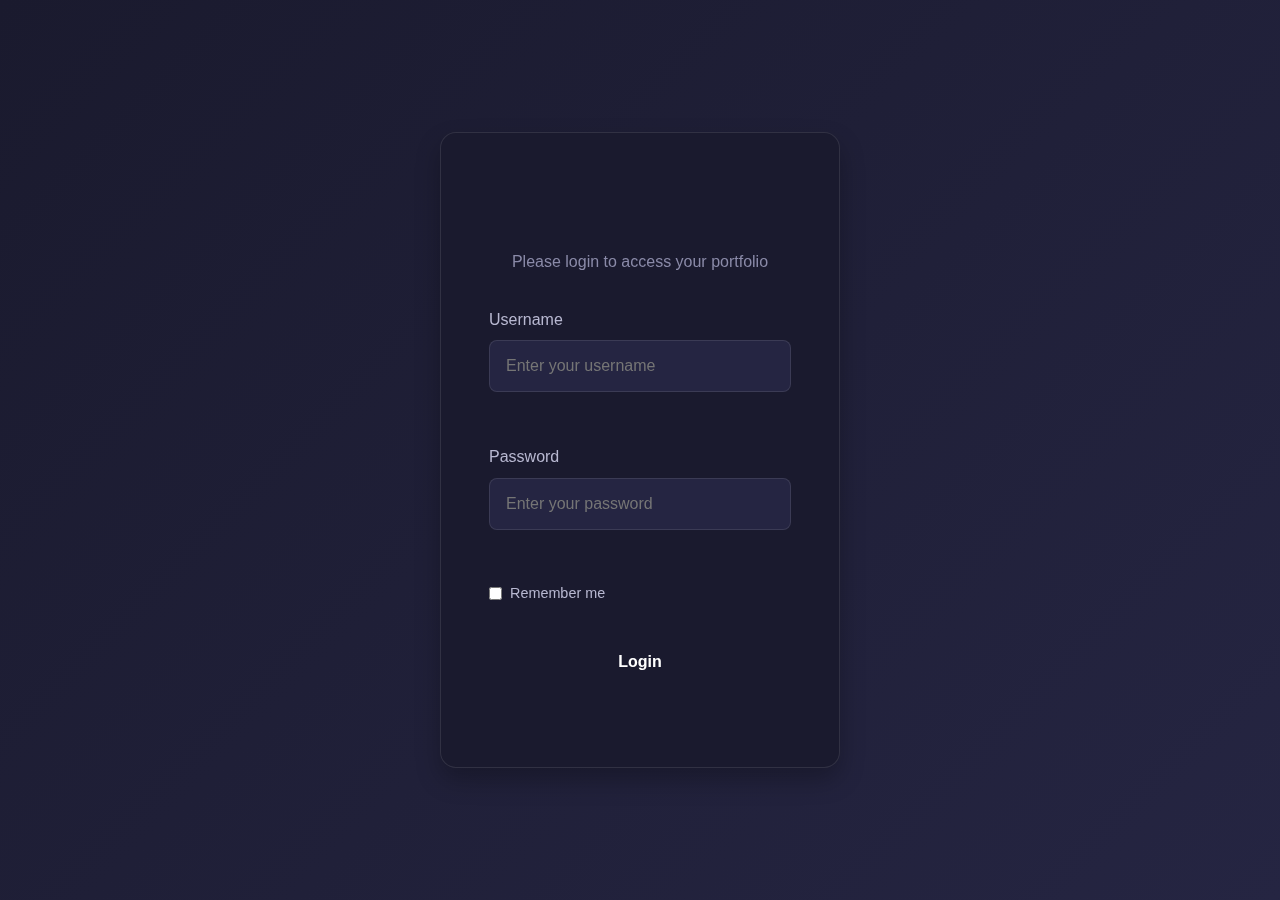
<file: index.html>
<!DOCTYPE html>
<html lang="en">
<head>
    <meta charset="UTF-8">
    <meta name="viewport" content="width=device-width, initial-scale=1.0">
    <meta name="description" content="Michael Mwanza - University of Lusaka Student Portfolio">
    <title>Michael Mwanza - Login</title>
    <link rel="stylesheet" href="style.css">
    <link rel="icon" href="data:image/svg+xml,<svg xmlns=%22http://www.w3.org/2000/svg%22 viewBox=%220 0 100 100%22><text y=%22.9em%22 font-size=%2290%22>🎓</text></svg>">
</head>
<body class="login-body">
    <div class="login-container">
        <div class="login-card">
            <h1>Welcome Back</h1>
            <p>Please login to access your portfolio</p>
            
            <form id="loginForm">
                <div class="input-group">
                    <label for="username">Username</label>
                    <input type="text" id="username" name="username" placeholder="Enter your username">
                    <span class="error-message" id="usernameError"></span>
                </div>
                
                <div class="input-group">
                    <label for="password">Password</label>
                    <input type="password" id="password" name="password" placeholder="Enter your password">
                    <span class="error-message" id="passwordError"></span>
                </div>
                
                <div class="remember-me">
                    <input type="checkbox" id="remember" name="remember">
                    <label for="remember">Remember me</label>
                </div>
                
                <button type="submit" class="login-btn">Login</button>
            </form>
            
            
                
            </div>
        </div>
    </div>

    <script>
        document.getElementById('loginForm').addEventListener('submit', function(e) {
            e.preventDefault();
            
            const username = document.getElementById('username').value;
            const password = document.getElementById('password').value;
            let isValid = true;
            
            // Clear previous errors
            document.getElementById('usernameError').textContent = '';
            document.getElementById('passwordError').textContent = '';
            
            // Username validation
            if (username.trim() === '') {
                document.getElementById('usernameError').textContent = 'Username is required';
                isValid = false;
            } else if (username.length < 4) {
                document.getElementById('usernameError').textContent = 'Username must be at least 4 characters';
                isValid = false;
            }
            
            // Password validation
            if (password.trim() === '') {
                document.getElementById('passwordError').textContent = 'Password is required';
                isValid = false;
            } else if (password.length < 6) {
                document.getElementById('passwordError').textContent = 'Password must be at least 6 characters';
                isValid = false;
            }
            
            // If valid, redirect to home page
            if (isValid) {
                // In a real application, you would authenticate with a server
                // For this demo, we'll just redirect
                window.location.href = 'home.html';
            }
        });
    </script>
</body>
</html>
</file>
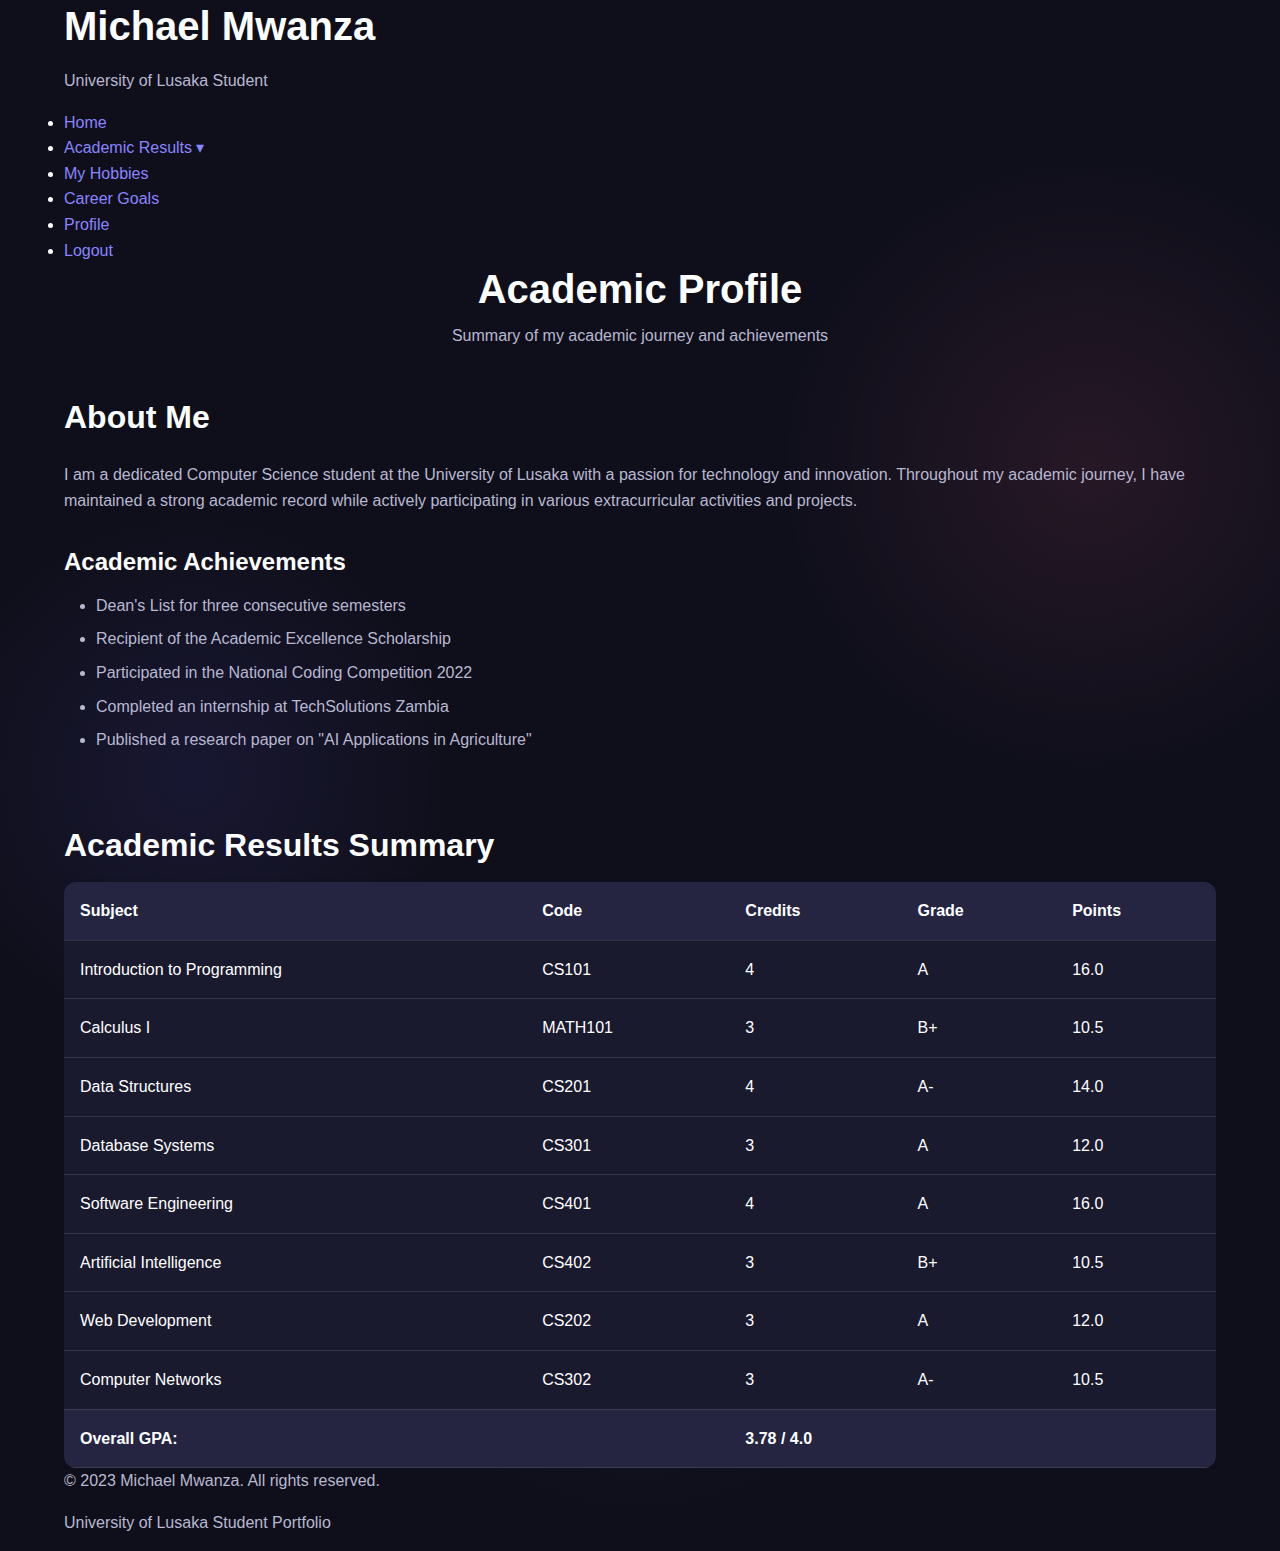
<file: profile.html>
<!-- profile.html -->
<!DOCTYPE html>
<html lang="en">
<head>
    <meta charset="UTF-8">
    <meta name="viewport" content="width=device-width, initial-scale=1.0">
    <meta name="description" content="Michael Mwanza - University of Lusaka Student Portfolio">
    <title>Michael Mwanza - Profile</title>
    <link rel="stylesheet" href="style.css">
    <link rel="icon" href="data:image/svg+xml,<svg xmlns=%22http://www.w3.org/2000/svg%22 viewBox=%220 0 100 100%22><text y=%22.9em%22 font-size=%2290%22>🎓</text></svg>">
</head>
<body>
    <header>
        <div class="container">
            <div class="logo">
                <h1>Michael Mwanza</h1>
                <p>University of Lusaka Student</p>
            </div>
            <nav>
                <ul>
                    <li><a href="home.html">Home</a></li>
                    <li class="dropdown">
                        <a href="#">Academic Results ▾</a>
                        <ul class="dropdown-menu">
                            <li><a href="year1.html">Year 1 Results</a></li>
                            <li><a href="year2.html">Year 2 Results</a></li>
                            <li><a href="year3.html">Year 3 Results</a></li>
                            <li><a href="year4.html">Year 4 Results</a></li>
                        </ul>
                    </li>
                    <li><a href="page1.html">My Hobbies</a></li>
                    <li><a href="page2.html">Career Goals</a></li>
                    <li><a href="profile.html" class="active">Profile</a></li>
                    <li><a href="index.html" class="logout">Logout</a></li>
                </ul>
            </nav>
            <div class="mobile-menu-btn">
                <span></span>
                <span></span>
                <span></span>
            </div>
        </div>
    </header>

    <main>
        <div class="container">
            <section class="profile-header">
                <h1>Academic Profile</h1>
                <p>Summary of my academic journey and achievements</p>
            </section>

            <section class="profile-content">
                <div class="profile-summary">
                    <h2>About Me</h2>
                    <p>I am a dedicated Computer Science student at the University of Lusaka with a passion for technology and innovation. Throughout my academic journey, I have maintained a strong academic record while actively participating in various extracurricular activities and projects.</p>
                    
                    <h3>Academic Achievements</h3>
                    <ul>
                        <li>Dean's List for three consecutive semesters</li>
                        <li>Recipient of the Academic Excellence Scholarship</li>
                        <li>Participated in the National Coding Competition 2022</li>
                        <li>Completed an internship at TechSolutions Zambia</li>
                        <li>Published a research paper on "AI Applications in Agriculture"</li>
                    </ul>
                </div>

                <div class="results-table-container">
                    <h2>Academic Results Summary</h2>
                    <table class="results-table">
                        <thead>
                            <tr>
                                <th>Subject</th>
                                <th>Code</th>
                                <th>Credits</th>
                                <th>Grade</th>
                                <th>Points</th>
                            </tr>
                        </thead>
                        <tbody>
                            <tr>
                                <td>Introduction to Programming</td>
                                <td>CS101</td>
                                <td>4</td>
                                <td>A</td>
                                <td>16.0</td>
                            </tr>
                            <tr>
                                <td>Calculus I</td>
                                <td>MATH101</td>
                                <td>3</td>
                                <td>B+</td>
                                <td>10.5</td>
                            </tr>
                            <tr>
                                <td>Data Structures</td>
                                <td>CS201</td>
                                <td>4</td>
                                <td>A-</td>
                                <td>14.0</td>
                            </tr>
                            <tr>
                                <td>Database Systems</td>
                                <td>CS301</td>
                                <td>3</td>
                                <td>A</td>
                                <td>12.0</td>
                            </tr>
                            <tr>
                                <td>Software Engineering</td>
                                <td>CS401</td>
                                <td>4</td>
                                <td>A</td>
                                <td>16.0</td>
                            </tr>
                            <tr>
                                <td>Artificial Intelligence</td>
                                <td>CS402</td>
                                <td>3</td>
                                <td>B+</td>
                                <td>10.5</td>
                            </tr>
                            <tr>
                                <td>Web Development</td>
                                <td>CS202</td>
                                <td>3</td>
                                <td>A</td>
                                <td>12.0</td>
                            </tr>
                            <tr>
                                <td>Computer Networks</td>
                                <td>CS302</td>
                                <td>3</td>
                                <td>A-</td>
                                <td>10.5</td>
                            </tr>
                        </tbody>
                        <tfoot>
                            <tr>
                                <td colspan="2"><strong>Overall GPA:</strong></td>
                                <td colspan="3"><strong>3.78 / 4.0</strong></td>
                            </tr>
                        </tfoot>
                    </table>
                </div>
            </section>
        </div>
    </main>

    <footer>
        <div class="container">
            <p>&copy; 2023 Michael Mwanza. All rights reserved.</p>
            <p>University of Lusaka Student Portfolio</p>
        </div>
    </footer>

    <script>
        // Mobile menu toggle
        document.querySelector('.mobile-menu-btn').addEventListener('click', function() {
            document.querySelector('nav').classList.toggle('active');
        });
    </script>
</body>
</html>
</file>
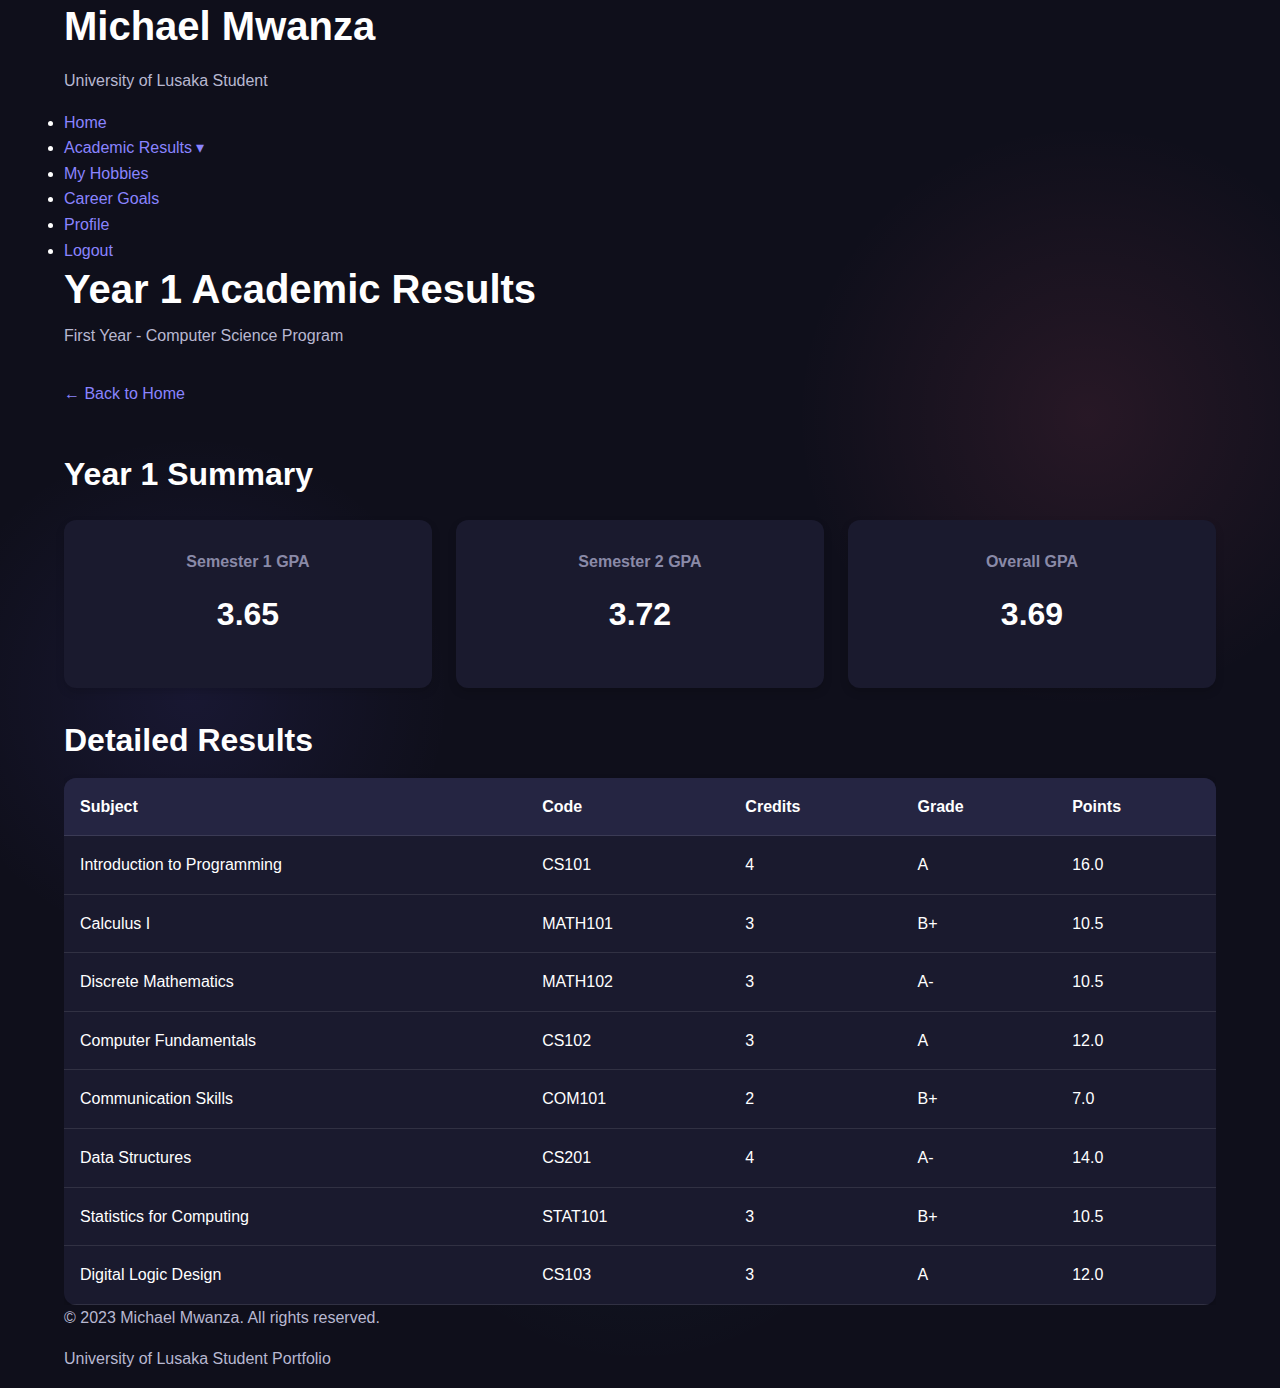
<file: year1.html>
<!-- year1.html (similar structure for year2.html, year3.html, year4.html) -->
<!DOCTYPE html>
<html lang="en">
<head>
    <meta charset="UTF-8">
    <meta name="viewport" content="width=device-width, initial-scale=1.0">
    <meta name="description" content="Michael Mwanza - University of Lusaka Student Portfolio">
    <title>Michael Mwanza - Year 1 Results</title>
    <link rel="stylesheet" href="style.css">
    <link rel="icon" href="data:image/svg+xml,<svg xmlns=%22http://www.w3.org/2000/svg%22 viewBox=%220 0 100 100%22><text y=%22.9em%22 font-size=%2290%22>🎓</text></svg>">
</head>
<body>
    <header>
        <div class="container">
            <div class="logo">
                <h1>Michael Mwanza</h1>
                <p>University of Lusaka Student</p>
            </div>
            <nav>
                <ul>
                    <li><a href="home.html">Home</a></li>
                    <li class="dropdown">
                        <a href="#" class="active">Academic Results ▾</a>
                        <ul class="dropdown-menu">
                            <li><a href="year1.html" class="active">Year 1 Results</a></li>
                            <li><a href="year2.html">Year 2 Results</a></li>
                            <li><a href="year3.html">Year 3 Results</a></li>
                            <li><a href="year4.html">Year 4 Results</a></li>
                        </ul>
                    </li>
                    <li><a href="page1.html">My Hobbies</a></li>
                    <li><a href="page2.html">Career Goals</a></li>
                    <li><a href="profile.html">Profile</a></li>
                    <li><a href="index.html" class="logout">Logout</a></li>
                </ul>
            </nav>
            <div class="mobile-menu-btn">
                <span></span>
                <span></span>
                <span></span>
            </div>
        </div>
    </header>

    <main>
        <div class="container">
            <section class="page-header">
                <h1>Year 1 Academic Results</h1>
                <p>First Year - Computer Science Program</p>
                <a href="home.html" class="back-btn">← Back to Home</a>
            </section>

            <section class="results-content">
                <div class="year-summary">
                    <h2>Year 1 Summary</h2>
                    <div class="summary-cards">
                        <div class="summary-card">
                            <h3>Semester 1 GPA</h3>
                            <p class="gpa">3.65</p>
                        </div>
                        <div class="summary-card">
                            <h3>Semester 2 GPA</h3>
                            <p class="gpa">3.72</p>
                        </div>
                        <div class="summary-card">
                            <h3>Overall GPA</h3>
                            <p class="gpa">3.69</p>
                        </div>
                    </div>
                </div>

                <div class="results-table-container">
                    <h2>Detailed Results</h2>
                    <table class="results-table">
                        <thead>
                            <tr>
                                <th>Subject</th>
                                <th>Code</th>
                                <th>Credits</th>
                                <th>Grade</th>
                                <th>Points</th>
                            </tr>
                        </thead>
                        <tbody>
                            <tr>
                                <td>Introduction to Programming</td>
                                <td>CS101</td>
                                <td>4</td>
                                <td>A</td>
                                <td>16.0</td>
                            </tr>
                            <tr>
                                <td>Calculus I</td>
                                <td>MATH101</td>
                                <td>3</td>
                                <td>B+</td>
                                <td>10.5</td>
                            </tr>
                            <tr>
                                <td>Discrete Mathematics</td>
                                <td>MATH102</td>
                                <td>3</td>
                                <td>A-</td>
                                <td>10.5</td>
                            </tr>
                            <tr>
                                <td>Computer Fundamentals</td>
                                <td>CS102</td>
                                <td>3</td>
                                <td>A</td>
                                <td>12.0</td>
                            </tr>
                            <tr>
                                <td>Communication Skills</td>
                                <td>COM101</td>
                                <td>2</td>
                                <td>B+</td>
                                <td>7.0</td>
                            </tr>
                            <tr>
                                <td>Data Structures</td>
                                <td>CS201</td>
                                <td>4</td>
                                <td>A-</td>
                                <td>14.0</td>
                            </tr>
                            <tr>
                                <td>Statistics for Computing</td>
                                <td>STAT101</td>
                                <td>3</td>
                                <td>B+</td>
                                <td>10.5</td>
                            </tr>
                            <tr>
                                <td>Digital Logic Design</td>
                                <td>CS103</td>
                                <td>3</td>
                                <td>A</td>
                                <td>12.0</td>
                            </tr>
                        </tbody>
                    </table>
                </div>
            </section>
        </div>
    </main>

    <footer>
        <div class="container">
            <p>&copy; 2023 Michael Mwanza. All rights reserved.</p>
            <p>University of Lusaka Student Portfolio</p>
        </div>
    </footer>

    <script>
        // Mobile menu toggle
        document.querySelector('.mobile-menu-btn').addEventListener('click', function() {
            document.querySelector('nav').classList.toggle('active');
        });
    </script>
</body>
</html>
</file>
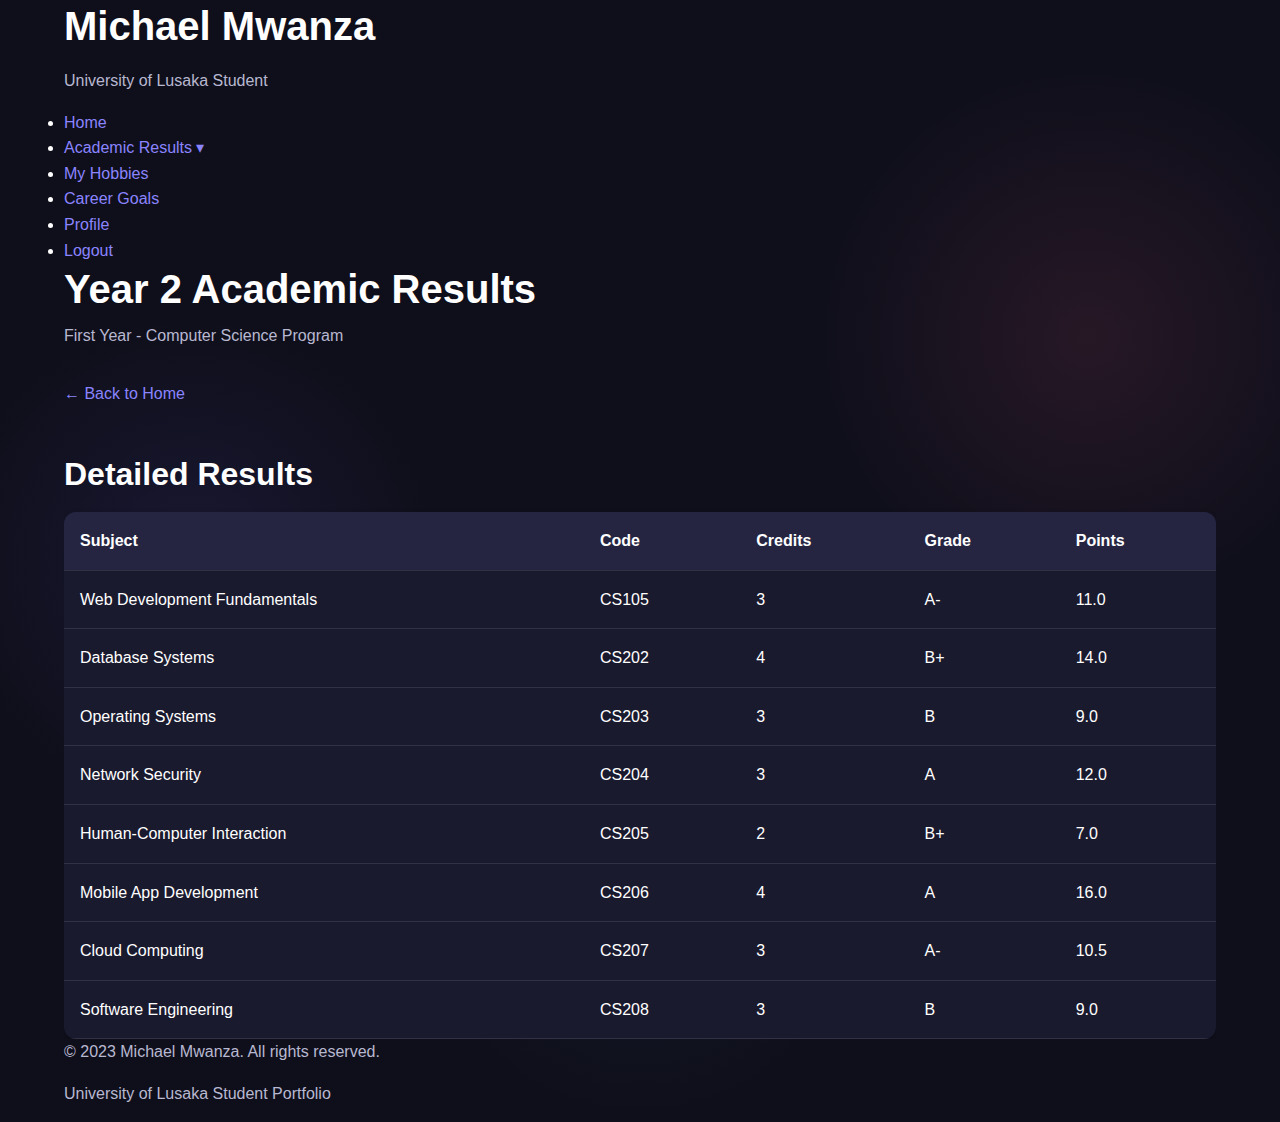
<file: year2.html>
<!-- year1.html (similar structure for year2.html, year3.html, year4.html) -->
<!DOCTYPE html>
<html lang="en">
<head>
    <meta charset="UTF-8">
    <meta name="viewport" content="width=device-width, initial-scale=1.0">
    <meta name="description" content="Michael Mwanza - University of Lusaka Student Portfolio">
    <title>Michael Mwanza - Year 2 Results</title>
    <link rel="stylesheet" href="style.css">
    <link rel="icon" href="data:image/svg+xml,<svg xmlns=%22http://www.w3.org/2000/svg%22 viewBox=%220 0 100 100%22><text y=%22.9em%22 font-size=%2290%22>🎓</text></svg>">
</head>
<body>
    <header>
        <div class="container">
            <div class="logo">
                <h1>Michael Mwanza</h1>
                <p>University of Lusaka Student</p>
            </div>
            <nav>
                <ul>
                    <li><a href="home.html">Home</a></li>
                    <li class="dropdown">
                        <a href="#" class="active">Academic Results ▾</a>
                        <ul class="dropdown-menu">
                            <li><a href="year1.html" class="active">Year 2 Results</a></li>
                            <li><a href="year2.html">Year 2 Results</a></li>
                            <li><a href="year3.html">Year 3 Results</a></li>
                            <li><a href="year4.html">Year 4 Results</a></li>
                        </ul>
                    </li>
                    <li><a href="page1.html">My Hobbies</a></li>
                    <li><a href="page2.html">Career Goals</a></li>
                    <li><a href="profile.html">Profile</a></li>
                    <li><a href="index.html" class="logout">Logout</a></li>
                </ul>
            </nav>
            <div class="mobile-menu-btn">
                <span></span>
                <span></span>
                <span></span>
            </div>
        </div>
    </header>

    <main>
        <div class="container">
            <section class="page-header">
                <h1>Year 2 Academic Results</h1>
                <p>First Year - Computer Science Program</p>
                <a href="home.html" class="back-btn">← Back to Home</a>
            </section>

            <div class="results-table-container">
    <h2>Detailed Results</h2>
    <table class="results-table">
        <thead>
            <tr>
                <th>Subject</th>
                <th>Code</th>
                <th>Credits</th>
                <th>Grade</th>
                <th>Points</th>
            </tr>
        </thead>
        <tbody>
            <tr>
                <td>Web Development Fundamentals</td>
                <td>CS105</td>
                <td>3</td>
                <td>A-</td>
                <td>11.0</td>
            </tr>
            <tr>
                <td>Database Systems</td>
                <td>CS202</td>
                <td>4</td>
                <td>B+</td>
                <td>14.0</td>
            </tr>
            <tr>
                <td>Operating Systems</td>
                <td>CS203</td>
                <td>3</td>
                <td>B</td>
                <td>9.0</td>
            </tr>
            <tr>
                <td>Network Security</td>
                <td>CS204</td>
                <td>3</td>
                <td>A</td>
                <td>12.0</td>
            </tr>
            <tr>
                <td>Human-Computer Interaction</td>
                <td>CS205</td>
                <td>2</td>
                <td>B+</td>
                <td>7.0</td>
            </tr>
            <tr>
                <td>Mobile App Development</td>
                <td>CS206</td>
                <td>4</td>
                <td>A</td>
                <td>16.0</td>
            </tr>
            <tr>
                <td>Cloud Computing</td>
                <td>CS207</td>
                <td>3</td>
                <td>A-</td>
                <td>10.5</td>
            </tr>
            <tr>
                <td>Software Engineering</td>
                <td>CS208</td>
                <td>3</td>
                <td>B</td>
                <td>9.0</td>
            </tr>
        </tbody>
    </table>
</div>
                            </tr>
                        </tbody>
                    </table>
                </div>
            </section>
        </div>
    </main>

    <footer>
        <div class="container">
            <p>&copy; 2023 Michael Mwanza. All rights reserved.</p>
            <p>University of Lusaka Student Portfolio</p>
        </div>
    </footer>

    <script>
        // Mobile menu toggle
        document.querySelector('.mobile-menu-btn').addEventListener('click', function() {
            document.querySelector('nav').classList.toggle('active');
        });
    </script>
</body>
</html>
</file>
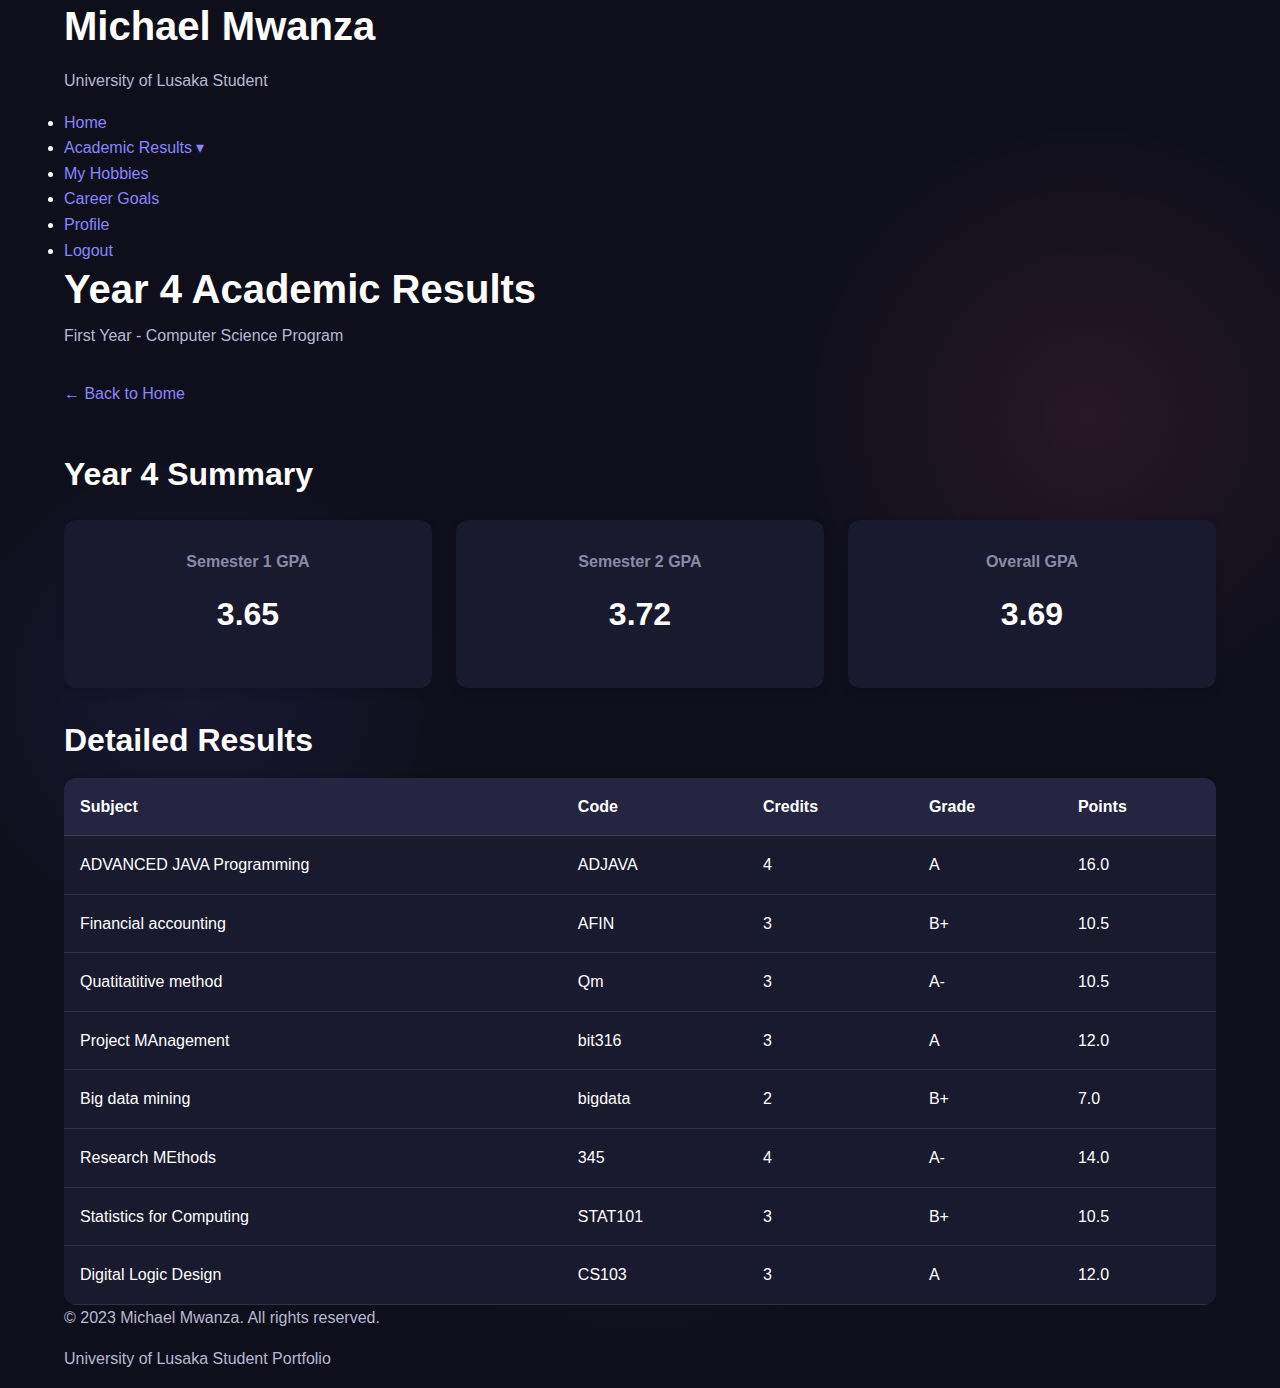
<file: year4.html>
<!-- year1.html (similar structure for year2.html, year3.html, year4.html) -->
<!DOCTYPE html>
<html lang="en">
<head>
    <meta charset="UTF-8">
    <meta name="viewport" content="width=device-width, initial-scale=1.0">
    <meta name="description" content="Michael Mwanza - University of Lusaka Student Portfolio">
    <title>Michael Mwanza - Year 4 Results</title>
    <link rel="stylesheet" href="style.css">
    <link rel="icon" href="data:image/svg+xml,<svg xmlns=%22http://www.w3.org/2000/svg%22 viewBox=%220 0 100 100%22><text y=%22.9em%22 font-size=%2290%22>🎓</text></svg>">
</head>
<body>
    <header>
        <div class="container">
            <div class="logo">
                <h1>Michael Mwanza</h1>
                <p>University of Lusaka Student</p>
            </div>
            <nav>
                <ul>
                    <li><a href="home.html">Home</a></li>
                    <li class="dropdown">
                        <a href="#" class="active">Academic Results ▾</a>
                        <ul class="dropdown-menu">
                            <li><a href="year1.html" class="active">Year 4 Results</a></li>
                            <li><a href="year2.html">Year 2 Results</a></li>
                            <li><a href="year3.html">Year 3 Results</a></li>
                            <li><a href="year4.html">Year 4 Results</a></li>
                        </ul>
                    </li>
                    <li><a href="page1.html">My Hobbies</a></li>
                    <li><a href="page2.html">Career Goals</a></li>
                    <li><a href="profile.html">Profile</a></li>
                    <li><a href="index.html" class="logout">Logout</a></li>
                </ul>
            </nav>
            <div class="mobile-menu-btn">
                <span></span>
                <span></span>
                <span></span>
            </div>
        </div>
    </header>

    <main>
        <div class="container">
            <section class="page-header">
                <h1>Year 4 Academic Results</h1>
                <p>First Year - Computer Science Program</p>
                <a href="home.html" class="back-btn">← Back to Home</a>
            </section>

            <section class="results-content">
                <div class="year-summary">
                    <h2>Year 4 Summary</h2>
                    <div class="summary-cards">
                        <div class="summary-card">
                            <h3>Semester 1 GPA</h3>
                            <p class="gpa">3.65</p>
                        </div>
                        <div class="summary-card">
                            <h3>Semester 2 GPA</h3>
                            <p class="gpa">3.72</p>
                        </div>
                        <div class="summary-card">
                            <h3>Overall GPA</h3>
                            <p class="gpa">3.69</p>
                        </div>
                    </div>
                </div>

                <div class="results-table-container">
                    <h2>Detailed Results</h2>
                    <table class="results-table">
                        <thead>
                            <tr>
                                <th>Subject</th>
                                <th>Code</th>
                                <th>Credits</th>
                                <th>Grade</th>
                                <th>Points</th>
                            </tr>
                        </thead>
                        <tbody>
                            <tr>
                                <td>ADVANCED JAVA Programming</td>
                                <td>ADJAVA</td>
                                <td>4</td>
                                <td>A</td>
                                <td>16.0</td>
                            </tr>
                            <tr>
                                <td>Financial accounting</td>
                                <td>AFIN</td>
                                <td>3</td>
                                <td>B+</td>
                                <td>10.5</td>
                            </tr>
                            <tr>
                                <td>Quatitatitive method</td>
                                <td>Qm</td>
                                <td>3</td>
                                <td>A-</td>
                                <td>10.5</td>
                            </tr>
                            <tr>
                                <td>Project MAnagement</td>
                                <td>bit316</td>
                                <td>3</td>
                                <td>A</td>
                                <td>12.0</td>
                            </tr>
                            <tr>
                                <td>Big data mining</td>
                                <td>bigdata</td>
                                <td>2</td>
                                <td>B+</td>
                                <td>7.0</td>
                            </tr>
                            <tr>
                                <td>Research MEthods</td>
                                <td>345</td>
                                <td>4</td>
                                <td>A-</td>
                                <td>14.0</td>
                            </tr>
                            <tr>
                                <td>Statistics for Computing</td>
                                <td>STAT101</td>
                                <td>3</td>
                                <td>B+</td>
                                <td>10.5</td>
                            </tr>
                            <tr>
                                <td>Digital Logic Design</td>
                                <td>CS103</td>
                                <td>3</td>
                                <td>A</td>
                                <td>12.0</td>
                            </tr>
                        </tbody>
                    </table>
                </div>
            </section>
        </div>
    </main>

    <footer>
        <div class="container">
            <p>&copy; 2023 Michael Mwanza. All rights reserved.</p>
            <p>University of Lusaka Student Portfolio</p>
        </div>
    </footer>

    <script>
        // Mobile menu toggle
        document.querySelector('.mobile-menu-btn').addEventListener('click', function() {
            document.querySelector('nav').classList.toggle('active');
        });
    </script>
</body>
</html>
</file>
<file: style.css>
/* ===== VARIABLES ===== */
:root {
  /* Color Palette */
  <link rel="stylesheet" href="style.css">
  --primary: #6C63FF;
  --primary-dark: #5A52D5;
  --primary-light: #8A84FF;
  --secondary: #FF6584;
  --accent: #36D1DC;
  --background: #0F0F1B;
  --surface: #1A1A2E;
  --surface-light: #252542;
  --text-primary: #FFFFFF;
  --text-secondary: #B8B8D1;
  --text-muted: #8A8AA8;
  --success: #4CAF50;
  --warning: #FFC107;
  --error: #F44336;
  --gradient-primary: linear-gradient(135deg, var(--primary), var(--accent));
  --gradient-surface: linear-gradient(135deg, var(--surface), var(--surface-light));
  
  /* Typography */
  --font-primary: 'Segoe UI', Tahoma, Geneva, Verdana, sans-serif;
  --font-heading: 'Poppins', sans-serif;
  
  /* Spacing */
  --spacing-xs: 0.5rem;
  --spacing-sm: 1rem;
  --spacing-md: 1.5rem;
  --spacing-lg: 2rem;
  --spacing-xl: 3rem;
  
  /* Border Radius */
  --radius-sm: 4px;
  --radius-md: 8px;
  --radius-lg: 12px;
  --radius-xl: 16px;
  
  /* Shadows */
  --shadow-sm: 0 2px 4px rgba(0, 0, 0, 0.1);
  --shadow-md: 0 4px 8px rgba(0, 0, 0, 0.15);
  --shadow-lg: 0 8px 16px rgba(0, 0, 0, 0.2);
  --shadow-xl: 0 12px 24px rgba(0, 0, 0, 0.25);
}

/* ===== RESET & BASE STYLES ===== */
* {
  margin: 0;
  padding: 0;
  box-sizing: border-box;
}

html {
  scroll-behavior: smooth;
}

body {
  font-family: var(--font-primary);
  font-size: 16px;
  line-height: 1.6;
  color: var(--text-primary);
  background-color: var(--background);
  background-image: 
    radial-gradient(circle at 15% 50%, rgba(108, 99, 255, 0.1) 0%, transparent 20%),
    radial-gradient(circle at 85% 30%, rgba(255, 101, 132, 0.1) 0%, transparent 20%),
    radial-gradient(circle at 50% 80%, rgba(54, 209, 220, 0.05) 0%, transparent 20%);
  min-height: 100vh;
}

.container {
  max-width: 1200px;
  margin: 0 auto;
  padding: 0 var(--spacing-md);
}

/* ===== TYPOGRAPHY ===== */
h1, h2, h3, h4, h5, h6 {
  font-family: var(--font-heading);
  font-weight: 600;
  line-height: 1.3;
  margin-bottom: var(--spacing-sm);
  color: var(--text-primary);
}

h1 {
  font-size: 2.5rem;
}

h2 {
  font-size: 2rem;
}

h3 {
  font-size: 1.5rem;
}

p {
  margin-bottom: var(--spacing-sm);
  color: var(--text-secondary);
}

a {
  color: var(--primary-light);
  text-decoration: none;
  transition: color 0.3s ease;
}

a:hover {
  color: var(--secondary);
}

/* ===== LOGIN PAGE STYLES ===== */
.login-body {
  display: flex;
  justify-content: center;
  align-items: center;
  min-height: 100vh;
  background: var(--gradient-surface);
  padding: var(--spacing-md);
}

.login-container {
  width: 100%;
  max-width: 400px;
}

.login-card {
  background: var(--surface);
  border-radius: var(--radius-xl);
  padding: var(--spacing-xl);
  box-shadow: var(--shadow-xl);
  backdrop-filter: blur(10px);
  border: 1px solid rgba(255, 255, 255, 0.1);
}

.login-card h1 {
  text-align: center;
  margin-bottom: var(--spacing-sm);
  background: var(--gradient-primary);
  -webkit-background-clip: text;
  -webkit-text-fill-color: transparent;
  background-clip: text;
}

.login-card > p {
  text-align: center;
  margin-bottom: var(--spacing-lg);
  color: var(--text-muted);
}

.input-group {
  margin-bottom: var(--spacing-md);
}

.input-group label {
  display: block;
  margin-bottom: var(--spacing-xs);
  color: var(--text-secondary);
  font-weight: 500;
}

.input-group input {
  width: 100%;
  padding: var(--spacing-sm);
  border: 1px solid rgba(255, 255, 255, 0.1);
  border-radius: var(--radius-md);
  background: var(--surface-light);
  color: var(--text-primary);
  font-size: 1rem;
  transition: all 0.3s ease;
}

.input-group input:focus {
  outline: none;
  border-color: var(--primary);
  box-shadow: 0 0 0 2px rgba(108, 99, 255, 0.2);
}

.error-message {
  display: block;
  color: var(--error);
  font-size: 0.875rem;
  margin-top: var(--spacing-xs);
  min-height: 1.25rem;
}

.remember-me {
  display: flex;
  align-items: center;
  margin-bottom: var(--spacing-lg);
}

.remember-me input {
  margin-right: var(--spacing-xs);
}

.remember-me label {
  color: var(--text-secondary);
  font-size: 0.9rem;
}

.login-btn {
  width: 100%;
  padding: var(--spacing-sm);
  background: var(--gradient-primary);
  color: white;
  border: none;
  border-radius: var(--radius-md);
  font-size: 1rem;
  font-weight: 600;
  cursor: pointer;
  transition: all 0.3s ease;
  margin-bottom: var(--spacing-lg);
}

.login-btn:hover {
  transform: translateY(-2px);
  box-shadow: var(--shadow-lg);
}

.demo-credentials {
  background: var(--surface-light);
  border-radius: var(--radius-md);
  padding: var(--spacing-md);
  border-left: 4px solid var(--accent);
}

.demo-credentials p {
  margin-bottom: var(--spacing-xs);
  font-size: 0.9rem;
}

.demo-credentials p:first-child {
  color: var(--text-primary);
  font-weight: 600;
}

/* ===== HEADER & NAVIGATION ===== */
.main-header {
  background: var(--surface);
  box-shadow: var(--shadow-md);
  position: sticky;
  top: 0;
  z-index: 1000;
  border-bottom: 1px solid rgba(255, 255, 255, 0.1);
}

.header-content {
  display: flex;
  justify-content: space-between;
  align-items: center;
  padding: var(--spacing-sm) 0;
}

.logo-section h1 {
  margin-bottom: 0;
  font-size: 1.8rem;
  background: var(--gradient-primary);
  -webkit-background-clip: text;
  -webkit-text-fill-color: transparent;
  background-clip: text;
}

.tagline {
  font-size: 0.9rem;
  color: var(--text-muted);
  margin-bottom: 0;
}

.main-nav ul {
  display: flex;
  list-style: none;
}

.nav-item {
  position: relative;
  margin-left: var(--spacing-md);
}

.nav-link {
  display: flex;
  align-items: center;
  padding: var(--spacing-sm) var(--spacing-md);
  color: var(--text-secondary);
  border-radius: var(--radius-md);
  transition: all 0.3s ease;
}

.nav-link:hover, .nav-link.active {
  background: var(--surface-light);
  color: var(--text-primary);
}

.nav-link i {
  margin-right: var(--spacing-xs);
  font-size: 1.1rem;
}

.dropdown-menu {
  position: absolute;
  top: 100%;
  left: 0;
  background: var(--surface);
  border-radius: var(--radius-md);
  box-shadow: var(--shadow-lg);
  min-width: 200px;
  opacity: 0;
  visibility: hidden;
  transform: translateY(10px);
  transition: all 0.3s ease;
  z-index: 100;
  border: 1px solid rgba(255, 255, 255, 0.1);
}

.dropdown:hover .dropdown-menu {
  opacity: 1;
  visibility: visible;
  transform: translateY(0);
}

.dropdown-menu li {
  margin: 0;
}

.dropdown-link {
  display: block;
  padding: var(--spacing-sm) var(--spacing-md);
  color: var(--text-secondary);
  transition: all 0.3s ease;
  border-bottom: 1px solid rgba(255, 255, 255, 0.05);
}

.dropdown-link:hover {
  background: var(--surface-light);
  color: var(--text-primary);
  padding-left: calc(var(--spacing-md) + 4px);
  border-left: 4px solid var(--primary);
}

.dropdown-link:last-child {
  border-bottom: none;
}

.mobile-menu-toggle {
  display: none;
  flex-direction: column;
  cursor: pointer;
}

.bar {
  width: 25px;
  height: 3px;
  background: var(--text-primary);
  margin: 3px 0;
  transition: 0.3s;
}

/* ===== MAIN CONTENT ===== */
.main-content {
  padding: var(--spacing-xl) 0;
}

.welcome-section {
  margin-bottom: var(--spacing-xl);
}

.welcome-content {
  text-align: center;
}

.welcome-title {
  font-size: 2.5rem;
  margin-bottom: var(--spacing-xs);
}

.datetime-display {
  font-size: 1.1rem;
  color: var(--text-muted);
}

.content-grid {
  display: grid;
  grid-template-columns: 1fr 1fr;
  gap: var(--spacing-xl);
  margin-bottom: var(--spacing-xl);
}

/* ===== PROFILE CARD ===== */
.profile-card {
  background: var(--surface);
  border-radius: var(--radius-xl);
  overflow: hidden;
  box-shadow: var(--shadow-lg);
  transition: transform 0.3s ease;
}

.profile-card:hover {
  transform: translateY(-5px);
}

.profile-image-container {
  position: relative;
  overflow: hidden;
  height: 300px;
}

.profile-image-container img {
  width: 100%;
  height: 100%;
  object-fit: cover;
  transition: transform 0.5s ease;
}

.profile-card:hover .profile-image-container img {
  transform: scale(1.05);
}

.profile-overlay {
  position: absolute;
  top: 0;
  left: 0;
  width: 100%;
  height: 100%;
  background: rgba(0, 0, 0, 0.5);
  display: flex;
  justify-content: center;
  align-items: center;
  opacity: 0;
  transition: opacity 0.3s ease;
}

.profile-card:hover .profile-overlay {
  opacity: 1;
}

.social-links {
  display: flex;
  gap: var(--spacing-md);
}

.social-link {
  display: flex;
  justify-content: center;
  align-items: center;
  width: 50px;
  height: 50px;
  background: var(--primary);
  border-radius: 50%;
  color: white;
  font-size: 1.2rem;
  transition: all 0.3s ease;
}

.social-link:hover {
  background: var(--secondary);
  transform: translateY(-3px);
}

.profile-info {
  padding: var(--spacing-lg);
}

.profile-name {
  font-size: 1.8rem;
  margin-bottom: var(--spacing-xs);
}

.profile-title, .profile-university {
  color: var(--text-muted);
  margin-bottom: var(--spacing-xs);
}

.profile-bio {
  margin-bottom: var(--spacing-lg);
  line-height: 1.7;
}

.profile-stats {
  display: flex;
  justify-content: space-around;
  border-top: 1px solid rgba(255, 255, 255, 0.1);
  padding-top: var(--spacing-md);
}

.stat-item {
  text-align: center;
}

.stat-number {
  display: block;
  font-size: 1.8rem;
  font-weight: 700;
  color: var(--primary);
  margin-bottom: var(--spacing-xs);
}

.stat-label {
  font-size: 0.9rem;
  color: var(--text-muted);
}

/* ===== SLIDESHOW ===== */
.slideshow-container {
  position: relative;
  background: var(--surface);
  border-radius: var(--radius-xl);
  overflow: hidden;
  box-shadow: var(--shadow-lg);
  height: 100%;
}

.slideshow-track {
  position: relative;
  height: 100%;
}

.slide {
  position: absolute;
  top: 0;
  left: 0;
  width: 100%;
  height: 100%;
  opacity: 0;
  transition: opacity 0.5s ease;
}

.slide.active {
  opacity: 1;
}

.slide-image-container {
  height: 70%;
  overflow: hidden;
}

.slide-image {
  width: 100%;
  height: 100%;
  object-fit: cover;
}

.slide-content {
  padding: var(--spacing-lg);
  height: 30%;
}

.slide-title {
  margin-bottom: var(--spacing-xs);
}

.slide-description {
  color: var(--text-muted);
}

.slideshow-controls {
  position: absolute;
  bottom: 0;
  left: 0;
  width: 100%;
  display: flex;
  justify-content: space-between;
  align-items: center;
  padding: var(--spacing-md);
  background: linear-gradient(transparent, rgba(0, 0, 0, 0.7));
}

.control-btn {
  background: rgba(255, 255, 255, 0.2);
  border: none;
  color: white;
  width: 40px;
  height: 40px;
  border-radius: 50%;
  display: flex;
  justify-content: center;
  align-items: center;
  cursor: pointer;
  transition: all 0.3s ease;
  backdrop-filter: blur(10px);
}

.control-btn:hover {
  background: var(--primary);
  transform: scale(1.1);
}

.slide-indicators {
  display: flex;
  gap: var(--spacing-xs);
}

.indicator {
  width: 10px;
  height: 10px;
  border-radius: 50%;
  background: rgba(255, 255, 255, 0.5);
  cursor: pointer;
  transition: all 0.3s ease;
}

.indicator.active {
  background: var(--primary);
  transform: scale(1.2);
}

/* ===== VIDEO SECTION ===== */
.video-section {
  margin-bottom: var(--spacing-xl);
}

.section-header {
  text-align: center;
  margin-bottom: var(--spacing-lg);
}

.section-title {
  margin-bottom: var(--spacing-xs);
}

.section-subtitle {
  color: var(--text-muted);
  max-width: 600px;
  margin: 0 auto;
}

.video-container {
  background: var(--surface);
  border-radius: var(--radius-xl);
  overflow: hidden;
  box-shadow: var(--shadow-lg);
  display: grid;
  grid-template-columns: 2fr 1fr;
  gap: var(--spacing-lg);
}

.video-wrapper {
  position: relative;
  background: #000;
}

.portfolio-video {
  width: 100%;
  height: 100%;
  display: block;
}

.video-overlay {
  position: absolute;
  top: 0;
  left: 0;
  width: 100%;
  height: 100%;
  background: rgba(0, 0, 0, 0.3);
  display: flex;
  justify-content: center;
  align-items: center;
  transition: opacity 0.3s ease;
}

.video-overlay.hidden {
  opacity: 0;
  pointer-events: none;
}

.play-btn {
  width: 80px;
  height: 80px;
  border-radius: 50%;
  background: rgba(255, 255, 255, 0.2);
  border: none;
  color: white;
  font-size: 2rem;
  cursor: pointer;
  transition: all 0.3s ease;
  backdrop-filter: blur(10px);
}

.play-btn:hover {
  background: var(--primary);
  transform: scale(1.1);
}

.video-info {
  padding: var(--spacing-lg);
  display: flex;
  flex-direction: column;
  justify-content: center;
}

.video-title {
  margin-bottom: var(--spacing-sm);
}

.video-description {
  margin-bottom: var(--spacing-md);
  line-height: 1.7;
}

.video-meta {
  display: flex;
  gap: var(--spacing-lg);
}

.video-duration, .video-upload-date {
  display: flex;
  align-items: center;
  gap: var(--spacing-xs);
  color: var(--text-muted);
  font-size: 0.9rem;
}

/* ===== FOOTER ===== */
.main-footer {
  background: var(--surface);
  border-top: 1px solid rgba(255, 255, 255, 0.1);
  padding: var(--spacing-xl) 0 var(--spacing-lg);
}

.footer-content {
  display: grid;
  grid-template-columns: 1fr 2fr;
  gap: var(--spacing-xl);
  margin-bottom: var(--spacing-lg);
}

.footer-logo {
  font-size: 1.5rem;
  margin-bottom: var(--spacing-xs);
  background: var(--gradient-primary);
  -webkit-background-clip: text;
  -webkit-text-fill-color: transparent;
  background-clip: text;
}

.footer-description {
  color: var(--text-muted);
  max-width: 300px;
}

.footer-links {
  display: grid;
  grid-template-columns: repeat(3, 1fr);
  gap: var(--spacing-lg);
}

.link-group-title {
  font-size: 1.1rem;
  margin-bottom: var(--spacing-md);
  color: var(--text-primary);
}

.footer-nav {
  list-style: none;
}

.footer-nav li {
  margin-bottom: var(--spacing-xs);
}

.footer-link {
  color: var(--text-muted);
  transition: color 0.3s ease;
}

.footer-link:hover {
  color: var(--primary-light);
}

.social-icons {
  display: flex;
  gap: var(--spacing-sm);
}

.social-icon {
  display: flex;
  justify-content: center;
  align-items: center;
  width: 40px;
  height: 40px;
  background: var(--surface-light);
  border-radius: 50%;
  color: var(--text-primary);
  transition: all 0.3s ease;
}

.social-icon:hover {
  background: var(--primary);
  transform: translateY(-3px);
}

.footer-bottom {
  border-top: 1px solid rgba(255, 255, 255, 0.1);
  padding-top: var(--spacing-md);
  text-align: center;
}

.copyright {
  color: var(--text-muted);
  font-size: 0.9rem;
}

/* ===== PROFILE PAGE STYLES ===== */
.profile-header {
  text-align: center;
  margin-bottom: var(--spacing-xl);
}

.profile-header h1 {
  margin-bottom: var(--spacing-xs);
}

.profile-content {
  display: grid;
  gap: var(--spacing-xl);
}

.profile-summary h2 {
  margin-bottom: var(--spacing-md);
}

.profile-summary h3 {
  margin-top: var(--spacing-lg);
  margin-bottom: var(--spacing-sm);
}

.profile-summary ul {
  padding-left: var(--spacing-lg);
  margin-bottom: var(--spacing-md);
}

.profile-summary li {
  margin-bottom: var(--spacing-xs);
  color: var(--text-secondary);
}

.results-table-container {
  overflow-x: auto;
}

.results-table {
  width: 100%;
  border-collapse: collapse;
  background: var(--surface);
  border-radius: var(--radius-lg);
  overflow: hidden;
  box-shadow: var(--shadow-md);
}

.results-table th,
.results-table td {
  padding: var(--spacing-sm);
  text-align: left;
  border-bottom: 1px solid rgba(255, 255, 255, 0.1);
}

.results-table th {
  background: var(--surface-light);
  color: var(--text-primary);
  font-weight: 600;
}

.results-table tbody tr:hover {
  background: rgba(255, 255, 255, 0.05);
}

.results-table tfoot {
  background: var(--surface-light);
  font-weight: 600;
}

/* ===== YEAR RESULTS PAGES ===== */
.page-header {
  margin-bottom: var(--spacing-xl);
}

.page-header h1 {
  margin-bottom: var(--spacing-xs);
}

.back-btn {
  display: inline-flex;
  align-items: center;
  gap: var(--spacing-xs);
  color: var(--primary-light);
  margin-top: var(--spacing-sm);
}

.year-summary {
  margin-bottom: var(--spacing-lg);
}

.year-summary h2 {
  margin-bottom: var(--spacing-md);
}

.summary-cards {
  display: grid;
  grid-template-columns: repeat(3, 1fr);
  gap: var(--spacing-md);
  margin-bottom: var(--spacing-lg);
}

.summary-card {
  background: var(--surface);
  border-radius: var(--radius-lg);
  padding: var(--spacing-lg);
  text-align: center;
  box-shadow: var(--shadow-md);
  transition: transform 0.3s ease;
}

.summary-card:hover {
  transform: translateY(-5px);
}

.summary-card h3 {
  font-size: 1rem;
  margin-bottom: var(--spacing-sm);
  color: var(--text-muted);
}

.gpa {
  font-size: 2rem;
  font-weight: 700;
  color: var(--primary);
}

/* ===== HOBBIES PAGE ===== */
.hobbies-content {
  display: flex;
  flex-direction: column;
  gap: var(--spacing-xl);
}

.hobby-card {
  display: grid;
  grid-template-columns: 1fr 1fr;
  gap: var(--spacing-lg);
  background: var(--surface);
  border-radius: var(--radius-xl);
  overflow: hidden;
  box-shadow: var(--shadow-lg);
}

.hobby-card.reverse {
  direction: rtl;
}

.hobby-card.reverse > * {
  direction: ltr;
}

.hobby-image {
  height: 300px;
  overflow: hidden;
}

.hobby-image img {
  width: 100%;
  height: 100%;
  object-fit: cover;
  transition: transform 0.5s ease;
}

.hobby-card:hover .hobby-image img {
  transform: scale(1.05);
}

.hobby-info {
  padding: var(--spacing-lg);
  display: flex;
  flex-direction: column;
  justify-content: center;
}

.hobby-info h2 {
  margin-bottom: var(--spacing-sm);
}

.multimedia-section {
  background: var(--surface);
  border-radius: var(--radius-xl);
  padding: var(--spacing-lg);
  box-shadow: var(--shadow-md);
}

.multimedia-section h2 {
  margin-bottom: var(--spacing-md);
}

.audio-player {
  margin-top: var(--spacing-md);
}

.audio-note {
  font-size: 0.9rem;
  color: var(--text-muted);
  margin-top: var(--spacing-xs);
}

/* ===== CAREER GOALS PAGE ===== */
.career-content {
  display: flex;
  flex-direction: column;
  gap: var(--spacing-xl);
}

.career-timeline h2 {
  margin-bottom: var(--spacing-lg);
}

.timeline {
  position: relative;
  max-width: 800px;
  margin: 0 auto;
}

.timeline::before {
  content: '';
  position: absolute;
  left: 50%;
  top: 0;
  bottom: 0;
  width: 2px;
  background: var(--primary);
  transform: translateX(-50%);
}

.timeline-item {
  display: flex;
  margin-bottom: var(--spacing-xl);
  position: relative;
}

.timeline-item:nth-child(odd) {
  flex-direction: row-reverse;
}

.timeline-date {
  flex: 1;
  padding: var(--spacing-md);
  text-align: center;
  font-weight: 600;
  color: var(--primary);
}

.timeline-content {
  flex: 1;
  padding: var(--spacing-md);
  background: var(--surface);
  border-radius: var(--radius-lg);
  box-shadow: var(--shadow-md);
  margin: 0 var(--spacing-md);
  position: relative;
}

.timeline-content::before {
  content: '';
  position: absolute;
  top: 20px;
  width: 0;
  height: 0;
  border-style: solid;
}

.timeline-item:nth-child(even) .timeline-content::before {
  left: -10px;
  border-width: 10px 10px 10px 0;
  border-color: transparent var(--surface) transparent transparent;
}

.timeline-item:nth-child(odd) .timeline-content::before {
  right: -10px;
  border-width: 10px 0 10px 10px;
  border-color: transparent transparent transparent var(--surface);
}

.timeline-content h3 {
  margin-bottom: var(--spacing-sm);
  color: var(--primary);
}

.skills-section h2 {
  margin-bottom: var(--spacing-lg);
}

.skills-grid {
  display: grid;
  grid-template-columns: 1fr 1fr;
  gap: var(--spacing-lg);
}

.skill-category {
  background: var(--surface);
  border-radius: var(--radius-lg);
  padding: var(--spacing-lg);
  box-shadow: var(--shadow-md);
}

.skill-category h3 {
  margin-bottom: var(--spacing-md);
  color: var(--primary);
}

.skill-category ul {
  list-style: none;
}

.skill-category li {
  padding: var(--spacing-xs) 0;
  border-bottom: 1px solid rgba(255, 255, 255, 0.1);
  color: var(--text-secondary);
}

.skill-category li:last-child {
  border-bottom: none;
}

/* ===== RESPONSIVE DESIGN ===== */
@media (max-width: 992px) {
  .content-grid {
    grid-template-columns: 1fr;
  }
  
  .video-container {
    grid-template-columns: 1fr;
  }
  
  .footer-content {
    grid-template-columns: 1fr;
  }
  
  .footer-links {
    grid-template-columns: repeat(2, 1fr);
  }
  
  .hobby-card {
    grid-template-columns: 1fr;
  }
  
  .skills-grid {
    grid-template-columns: 1fr;
  }
}

@media (max-width: 768px) {
  .main-nav {
    position: fixed;
    top: 80px;
    left: -100%;
    width: 100%;
    height: calc(100vh - 80px);
    background: var(--surface);
    transition: 0.3s;
    z-index: 999;
    overflow-y: auto;
  }
  
  .main-nav.active {
    left: 0;
  }
  
  .main-nav ul {
    flex-direction: column;
    padding: var(--spacing-lg);
  }
  
  .nav-item {
    margin: 0 0 var(--spacing-sm) 0;
  }
  
  .nav-link {
    padding: var(--spacing-md);
    justify-content: flex-start;
  }
  
  .dropdown-menu {
    position: static;
    opacity: 1;
    visibility: visible;
    transform: none;
    box-shadow: none;
    background: var(--surface-light);
    margin-top: var(--spacing-sm);
    display: none;
  }
  
  .dropdown.active .dropdown-menu {
    display: block;
  }
  
  .mobile-menu-toggle {
    display: flex;
  }
  
  .mobile-menu-toggle.active .bar:nth-child(1) {
    transform: rotate(-45deg) translate(-5px, 6px);
  }
  
  .mobile-menu-toggle.active .bar:nth-child(2) {
    opacity: 0;
  }
  
  .mobile-menu-toggle.active .bar:nth-child(3) {
    transform: rotate(45deg) translate(-5px, -6px);
  }
  
  .summary-cards {
    grid-template-columns: 1fr;
  }
  
  .footer-links {
    grid-template-columns: 1fr;
  }
  
  .timeline::before {
    left: 30px;
  }
  
  .timeline-item {
    flex-direction: row !important;
    padding-left: 60px;
  }
  
  .timeline-date {
    flex: 0 0 80px;
    text-align: left;
    padding-left: 0;
  }
  
  .timeline-content {
    margin-left: var(--spacing-md);
  }
  
  .timeline-content::before {
    left: -10px !important;
    right: auto !important;
    border-width: 10px 10px 10px 0 !important;
    border-color: transparent var(--surface) transparent transparent !important;
  }
}

@media (max-width: 576px) {
  h1 {
    font-size: 2rem;
  }
  
  h2 {
    font-size: 1.5rem;
  }
  
  .container {
    padding: 0 var(--spacing-sm);
  }
  
  .login-card {
    padding: var(--spacing-lg);
  }
  
  .profile-stats {
    flex-direction: column;
    gap: var(--spacing-md);
  }
}

/* ===== ANIMATIONS ===== */
@keyframes fadeIn {
  from { opacity: 0; transform: translateY(20px); }
  to { opacity: 1; transform: translateY(0); }
}

.fade-in {
  animation: fadeIn 0.5s ease forwards;
}

/* ===== UTILITY CLASSES ===== */
.text-center {
  text-align: center;
}

.mb-sm {
  margin-bottom: var(--spacing-sm);
}

.mb-md {
  margin-bottom: var(--spacing-md);
}

.mb-lg {
  margin-bottom: var(--spacing-lg);
}

.mt-sm {
  margin-top: var(--spacing-sm);
}

.mt-md {
  margin-top: var(--spacing-md);
}

.mt-lg {
  margin-top: var(--spacing-lg);
}

.hidden {
  display: none;
}

/* ===== SCROLLBAR STYLING ===== */
::-webkit-scrollbar {
  width: 8px;
}

::-webkit-scrollbar-track {
  background: var(--surface);
}

::-webkit-scrollbar-thumb {
  background: var(--primary);
  border-radius: 4px;
}

::-webkit-scrollbar-thumb:hover {
  background: var(--primary-dark);
}
</file>
